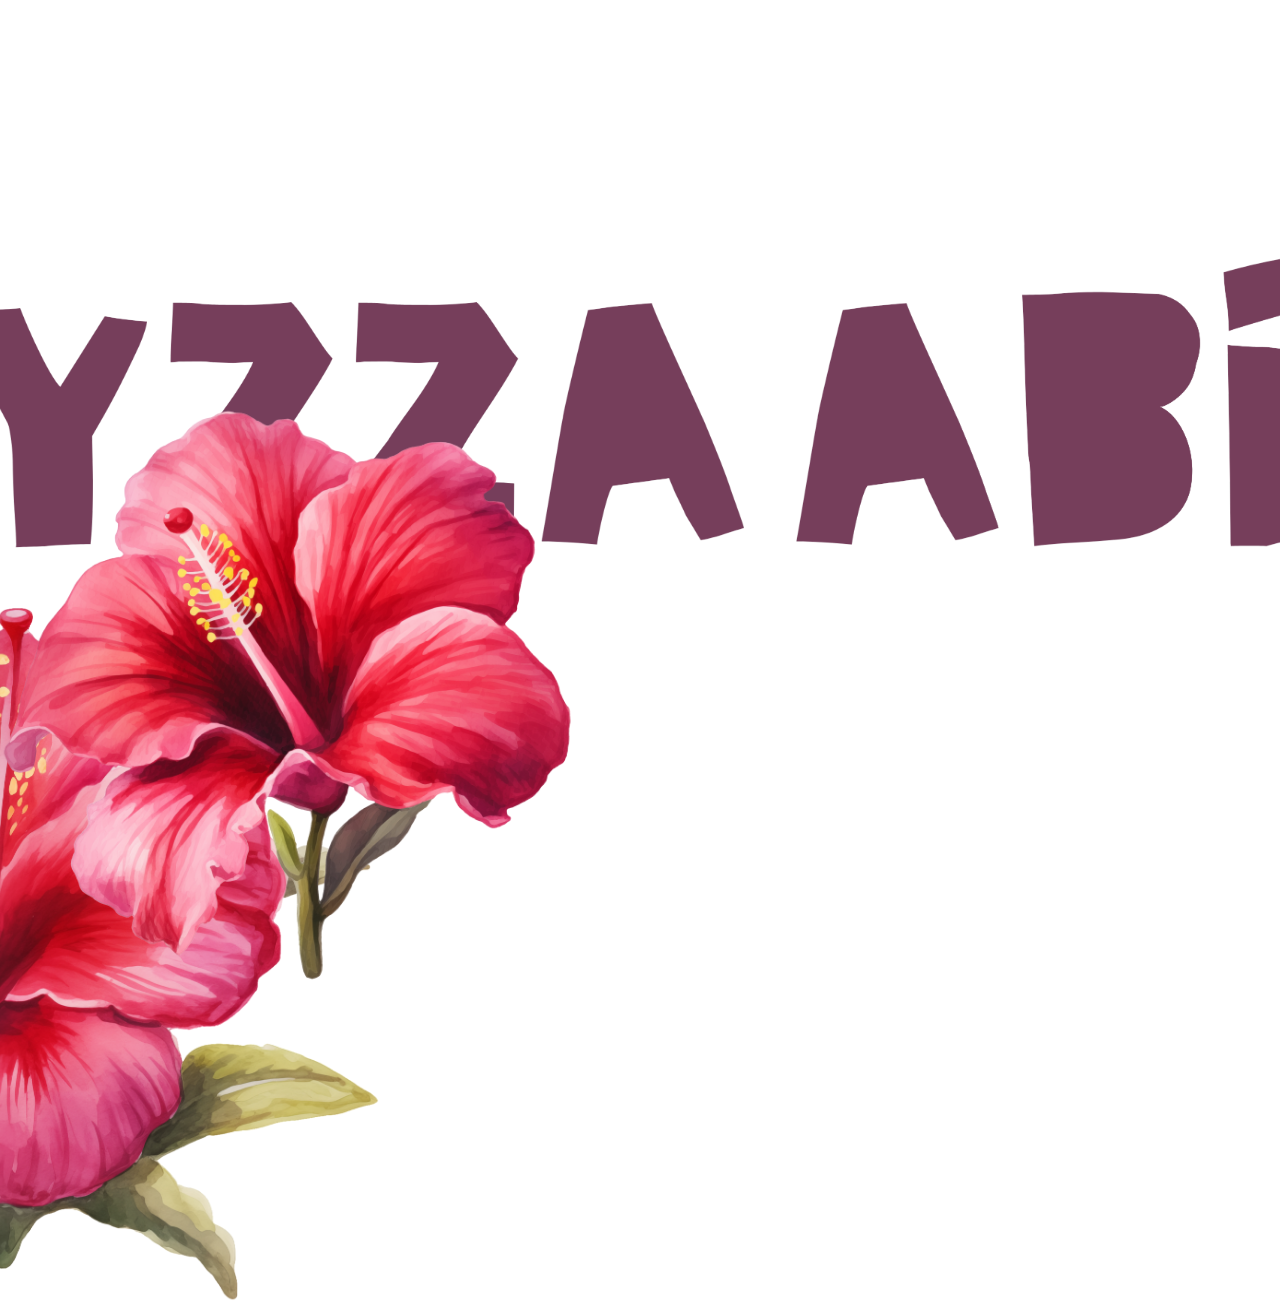
<file: try.html>
<!DOCTYPE html>
<html lang="en">
<head>
  <meta charset="UTF-8" />
  <meta name="viewport" content="width=device-width, initial-scale=1" />
  <title>Bottom Right Flower Float</title>
  <style>
    body {
      margin: 0;
      font-family: sans-serif;
      position: relative;
      min-height: 90vh;
      overflow-x: hidden;
    }

    .container {
      display: flex;
      flex-direction: column;
      align-items: flex-start;
      padding: 40px 20px;
      position: relative;
      z-index: 1;
    }

    .text {
      max-width: 600px;
    }

    .image-wrapper {
        position: absolute;
        bottom: 0;
        width: 45vw;
        height: auto;
        overflow: hidden;
        z-index: 0;
        pointer-events: none;
    }

    .image-wrapper img {
        width: 100%;
        height: auto;
        object-fit: contain;
    }


    .name-wrapper {
        display: flex;
        justify-content: center;
        align-items: center;
        gap: 2vw;
        min-height: 90vh;
        flex-direction: row;
    }

    .name-wrapper img{
        height: 20rem;
    }

    .flowers{
        display: flex;
        justify-content: center; /* centers the images horizontally */
        align-items: center;     /* centers them vertically if needed */
        gap: 2vw;               /* space between images */
        height: 20vh;  
    }

    .hibiscus1 {
        height: 90vh;
        position: absolute;
        left: 0;
        margin-left: -400px;
    }

    @media (max-width: 768px) {
      .image-wrapper {
        width: 150px;
        bottom: 10px;
        right: -6vw;
      }
    }
  </style>
</head>
<body>
    <div class="name-wrapper">
        <img src="assets/img/lyzza.png" alt="Lyzza">
        <img src="assets/img/abig.png" alt="Abig">
    </div>
    <div class="flowers">
        <img class="hibiscus1" src="assets/img/hibiscus1.png" alt="Hibiscus Image">
    </div>
  <div class="image-wrapper">
    <img src="assets/img/hibiscus2.png" alt="Hibiscus Flower" />
  </div>
</body>
</html>
</file>
